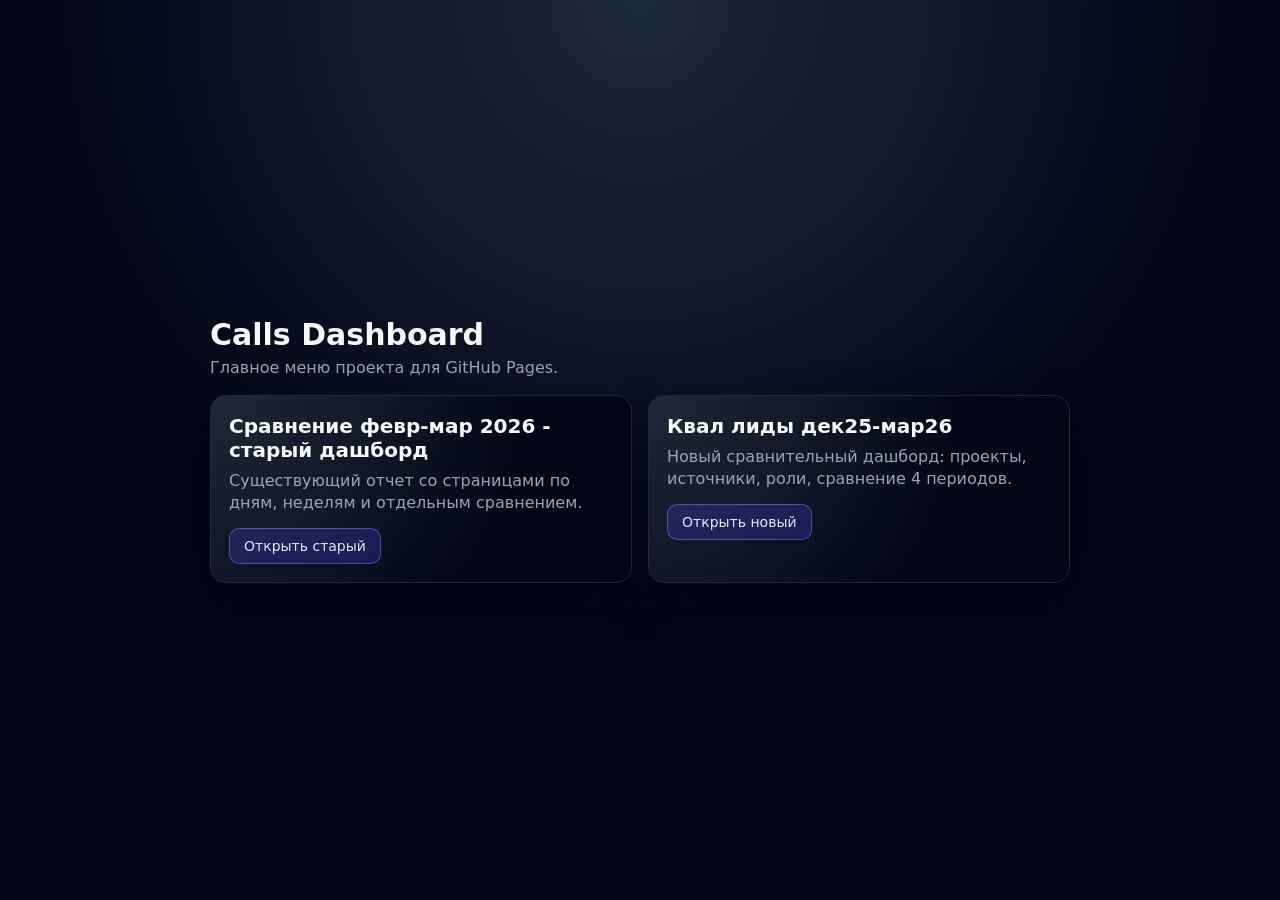
<file: index.html>
<!DOCTYPE html>
<html lang="ru">
<head>
  <meta charset="UTF-8" />
  <meta name="viewport" content="width=device-width, initial-scale=1" />
  <title>calls-dashboard — главное меню</title>
  <style>
    :root { --text:#f9fafb; --muted:#9ca3af; --border:#1f2937; }
    * { box-sizing: border-box; }
    body {
      margin: 0;
      min-height: 100vh;
      padding: 24px;
      font-family: system-ui, -apple-system, BlinkMacSystemFont, "Segoe UI", sans-serif;
      background: radial-gradient(circle at top, #1e293b 0, #020617 55%);
      color: var(--text);
      display: flex;
      align-items: center;
      justify-content: center;
    }
    .wrap { width: min(860px, 100%); }
    h1 { margin: 0 0 6px; font-size: 30px; }
    .subtitle { color: var(--muted); margin-bottom: 18px; }
    .grid {
      display: grid;
      grid-template-columns: repeat(2, minmax(0, 1fr));
      gap: 16px;
    }
    .card {
      background: radial-gradient(circle at top left, #1f2937 0, #020617 70%);
      border-radius: 16px;
      border: 1px solid var(--border);
      padding: 18px;
      box-shadow: 0 18px 45px rgba(0,0,0,.45);
    }
    .card h2 { margin: 0 0 8px; font-size: 20px; }
    .card p { margin: 0 0 14px; color: var(--muted); line-height: 1.4; }
    .btn {
      display: inline-block;
      color: #e0e7ff;
      text-decoration: none;
      padding: 9px 14px;
      border: 1px solid rgba(129,140,248,.45);
      border-radius: 10px;
      background: rgba(79,70,229,.25);
      font-size: 14px;
    }
    @media (max-width: 800px) {
      body { padding: 16px; align-items: flex-start; }
      .grid { grid-template-columns: 1fr; }
      h1 { font-size: 24px; }
    }
  </style>
</head>
<body>
  <main class="wrap">
    <h1>Calls Dashboard</h1>
    <div class="subtitle">Главное меню проекта для GitHub Pages.</div>
    <section class="grid">
      <article class="card">
        <h2>Сравнение февр-мар 2026 - старый дашборд</h2>
        <p>Существующий отчет со страницами по дням, неделям и отдельным сравнением.</p>
        <a class="btn" href="./sravnenie-calls/index.html">Открыть старый</a>
      </article>
      <article class="card">
        <h2>Квал лиды дек25-мар26</h2>
        <p>Новый сравнительный дашборд: проекты, источники, роли, сравнение 4 периодов.</p>
        <a class="btn" href="./qual-dashboard/index.html">Открыть новый</a>
      </article>
    </section>
  </main>
</body>
</html>
</file>
